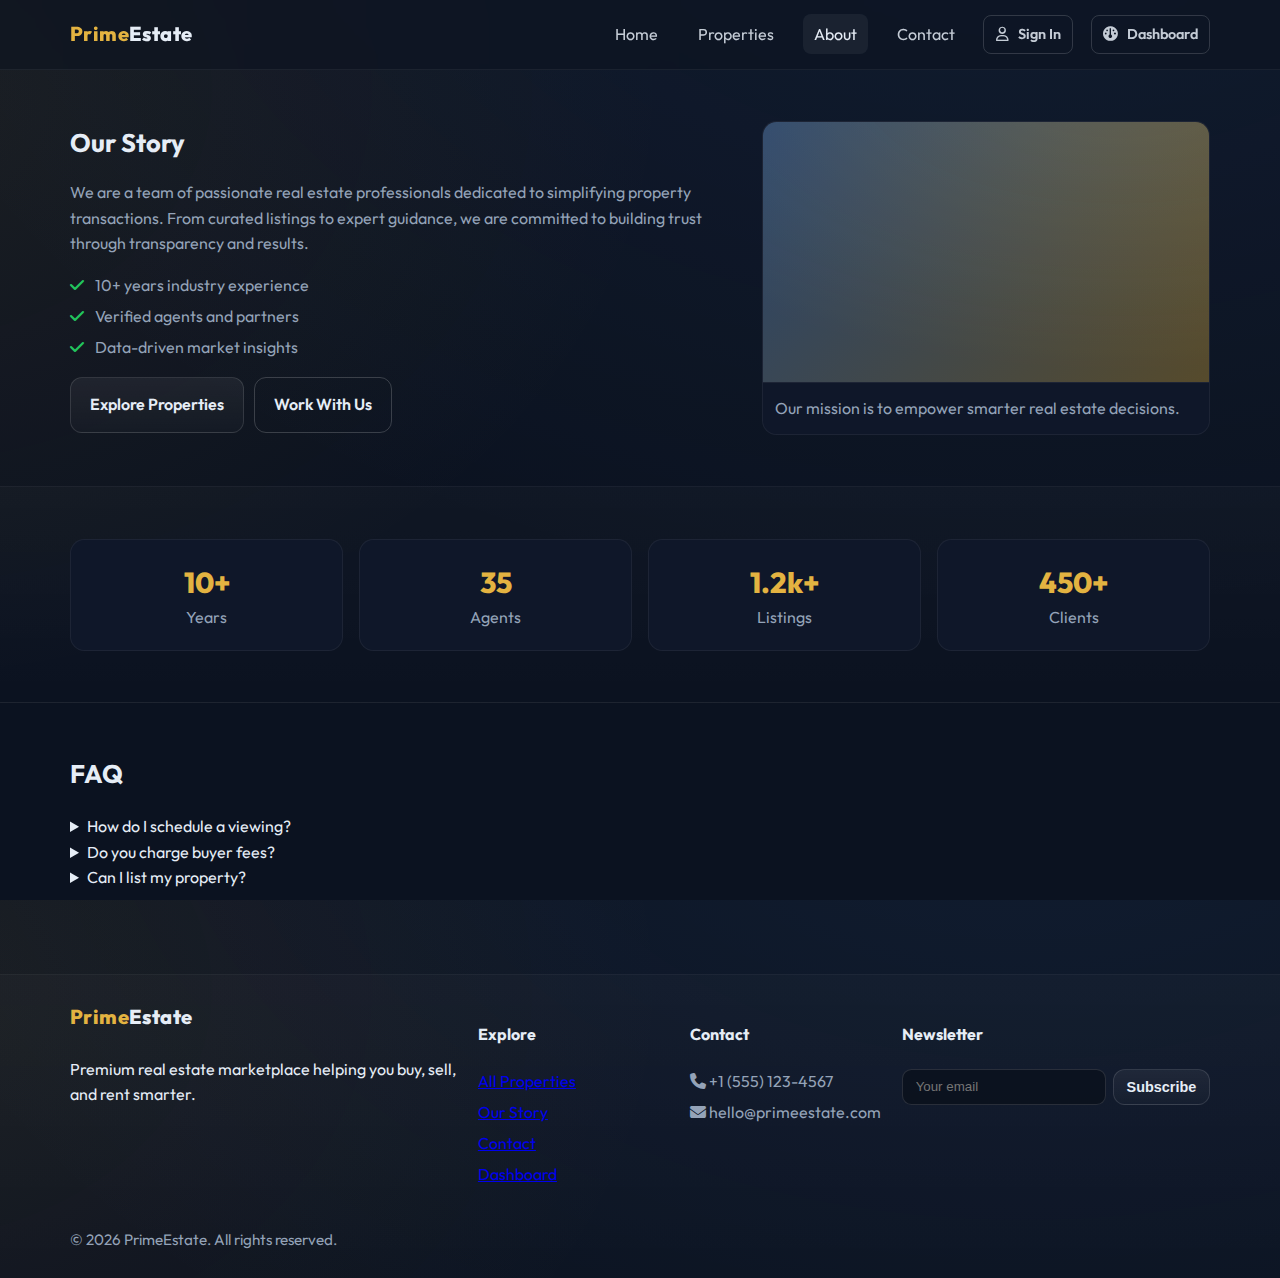
<file: about.html>
<!DOCTYPE html>
<html lang="en">
<head>
  <meta charset="UTF-8">
  <meta name="viewport" content="width=device-width, initial-scale=1.0">
  <title>About | PrimeEstate</title>
  <meta name="description" content="About PrimeEstate: our mission, values, and team.">
  <link rel="icon" href="data:image/svg+xml,%3Csvg xmlns='http://www.w3.org/2000/svg' viewBox='0 0 64 64'%3E%3Cpath fill='%23e3b341' d='M8 30L32 12l24 18v22a2 2 0 0 1-2 2H10a2 2 0 0 1-2-2V30z'/%3E%3Cpath fill='%230b1220' d='M24 52V38h16v14z'/%3E%3C/svg%3E">
  <link rel="preconnect" href="https://fonts.googleapis.com">
  <link rel="preconnect" href="https://fonts.gstatic.com" crossorigin>
  <link href="https://fonts.googleapis.com/css2?family=Outfit:wght@300;400;500;600;700;800&display=swap" rel="stylesheet">
  <link rel="stylesheet" href="styles/styles.css">
  <link rel="stylesheet" href="https://cdnjs.cloudflare.com/ajax/libs/font-awesome/6.5.0/css/all.min.css">
</head>
<body>
  <header class="site-header">
    <div class="container nav">
      <a href="index.html" class="logo"><span>Prime</span>Estate</a>
      <nav class="nav-links" id="navLinks">
        <a href="index.html">Home</a>
        <a href="properties.html">Properties</a>
        <a href="about.html" class="active">About</a>
        <a href="contact.html">Contact</a>
        <span id="authSlot"></span>
        <a href="dashboard.html" class="btn btn-sm btn-ghost"><i class="fa-solid fa-gauge"></i> Dashboard</a>
      </nav>
      <button class="nav-toggle" id="navToggle" aria-label="Toggle navigation"><span></span><span></span><span></span></button>
    </div>
  </header>

  <main>
    <section class="section">
      <div class="container two-col">
        <div class="two-col-text">
          <h2>Our Story</h2>
          <p style="color:var(--muted)">We are a team of passionate real estate professionals dedicated to simplifying property transactions. From curated listings to expert guidance, we are committed to building trust through transparency and results.</p>
          <ul class="checklist">
            <li><i class="fa-solid fa-check"></i> 10+ years industry experience</li>
            <li><i class="fa-solid fa-check"></i> Verified agents and partners</li>
            <li><i class="fa-solid fa-check"></i> Data-driven market insights</li>
          </ul>
          <div class="cta-row">
            <a class="btn" href="properties.html">Explore Properties</a>
            <a class="btn btn-ghost" href="contact.html">Work With Us</a>
          </div>
        </div>
        <div class="two-col-media">
          <div class="media-card">
            <div class="gradient-box"></div>
            <div class="media-caption">Our mission is to empower smarter real estate decisions.</div>
          </div>
        </div>
      </div>
    </section>

    <section class="section section-alt">
      <div class="container metrics">
        <div class="metric"><div class="metric-num">10+</div><div class="metric-label">Years</div></div>
        <div class="metric"><div class="metric-num">35</div><div class="metric-label">Agents</div></div>
        <div class="metric"><div class="metric-num">1.2k+</div><div class="metric-label">Listings</div></div>
        <div class="metric"><div class="metric-num">450+</div><div class="metric-label">Clients</div></div>
      </div>
    </section>
  </main>
  <section class="section">
    <div class="container">
      <div class="section-head"><h2>FAQ</h2></div>
      <div class="faq" id="faq">
        <details class="faq-item"><summary>How do I schedule a viewing?</summary><div class="faq-body">Open a property and click “Schedule a Visit”. Fill the form and we’ll confirm.</div></details>
        <details class="faq-item"><summary>Do you charge buyer fees?</summary><div class="faq-body">No buyer fees. Seller fees vary by package and are disclosed upfront.</div></details>
        <details class="faq-item"><summary>Can I list my property?</summary><div class="faq-body">Yes. Contact us and our agents will help you list within 24 hours.</div></details>
      </div>
    </div>
  </section>

  <footer class="site-footer">
    <div class="container footer-grid">
      <div>
        <a href="index.html" class="logo footer-logo"><span>Prime</span>Estate</a>
        <p>Premium real estate marketplace helping you buy, sell, and rent smarter.</p>
      </div>
      <div>
        <h4>Explore</h4>
        <ul class="footer-links">
          <li><a href="properties.html">All Properties</a></li>
          <li><a href="about.html">Our Story</a></li>
          <li><a href="contact.html">Contact</a></li>
          <li><a href="dashboard.html">Dashboard</a></li>
        </ul>
      </div>
      <div>
        <h4>Contact</h4>
        <ul class="footer-links">
          <li><i class="fa-solid fa-phone"></i> +1 (555) 123-4567</li>
          <li><i class="fa-solid fa-envelope"></i> hello@primeestate.com</li>
        </ul>
      </div>
      <div>
        <h4>Newsletter</h4>
        <form class="newsletter" id="newsletterForm">
          <input type="email" placeholder="Your email" required>
          <button class="btn btn-sm" type="submit">Subscribe</button>
        </form>
      </div>
    </div>
    <div class="container footer-bottom">© <span id="year"></span> PrimeEstate. All rights reserved.</div>
  </footer>

  <div id="toast" class="toast" role="status" aria-live="polite"></div>
  <script src="scripts/app.js"></script>
  <script>
    document.querySelectorAll('.faq-item summary').forEach(s=>s.addEventListener('click',()=>{
      // Close others for accordion behavior
      const d = s.parentElement; document.querySelectorAll('.faq-item').forEach(i=>{ if(i!==d) i.removeAttribute('open'); });
    }));
  </script>
</body>
</html>
</file>
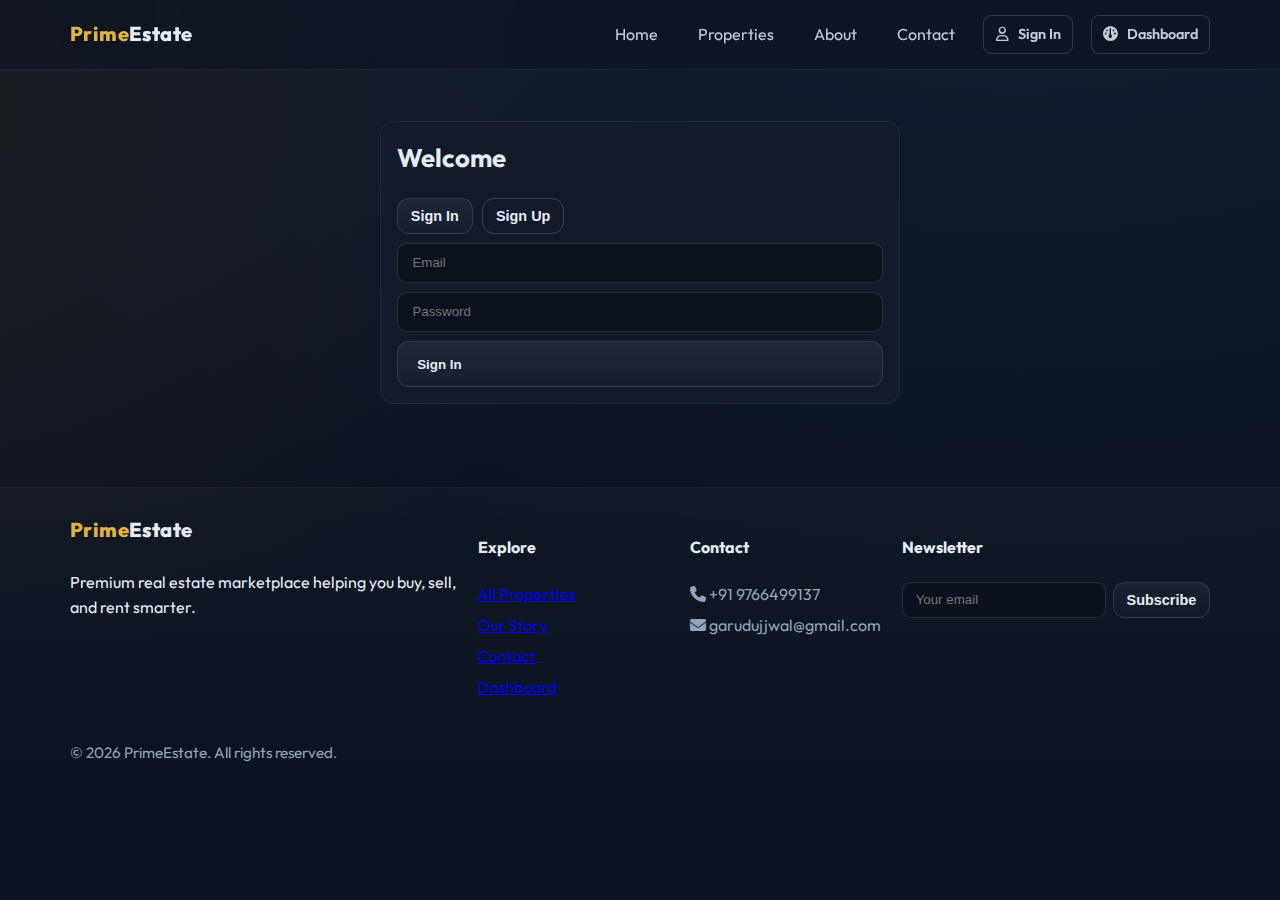
<file: auth.html>
<!DOCTYPE html>
<html lang="en">
<head>
  <meta charset="UTF-8">
  <meta name="viewport" content="width=device-width, initial-scale=1.0">
  <title>Sign In / Sign Up | PrimeEstate</title>
  <link rel="preconnect" href="https://fonts.googleapis.com">
  <link rel="preconnect" href="https://fonts.gstatic.com" crossorigin>
  <link href="https://fonts.googleapis.com/css2?family=Outfit:wght@300;400;500;600;700;800&display=swap" rel="stylesheet">
  <link rel="stylesheet" href="styles/styles.css">
  <link rel="stylesheet" href="https://cdnjs.cloudflare.com/ajax/libs/font-awesome/6.5.0/css/all.min.css">
</head>
<body>
  <header class="site-header">
    <div class="container nav">
      <a href="index.html" class="logo"><span>Prime</span>Estate</a>
      <nav class="nav-links" id="navLinks">
        <a href="index.html">Home</a>
        <a href="properties.html">Properties</a>
        <a href="about.html">About</a>
        <a href="contact.html">Contact</a>
        <span id="authSlot"></span>
        <a href="dashboard.html" class="btn btn-sm btn-ghost"><i class="fa-solid fa-gauge"></i> Dashboard</a>
      </nav>
      <button class="nav-toggle" id="navToggle" aria-label="Toggle navigation"><span></span><span></span><span></span></button>
    </div>
  </header>

  <main class="section">
    <div class="container" style="max-width:520px;">
      <div class="panel" style="background: var(--card); border:1px solid rgba(255,255,255,0.06); border-radius:.9rem; padding:1rem;">
        <div class="section-head"><h2>Welcome</h2></div>
        <div class="tabs" style="display:flex; gap:.6rem; margin-bottom:.6rem;">
          <button class="btn btn-sm" id="tabSignIn">Sign In</button>
          <button class="btn btn-sm btn-ghost" id="tabSignUp">Sign Up</button>
        </div>
        <form id="formSignIn" class="visit-form">
          <input type="email" name="email" placeholder="Email" required>
          <input type="password" name="password" placeholder="Password" required>
          <button class="btn" type="submit">Sign In</button>
        </form>
        <form id="formSignUp" class="visit-form hidden">
          <input type="text" name="name" placeholder="Full Name" required>
          <input type="email" name="email" placeholder="Email" required>
          <input type="password" name="password" placeholder="Password" required>
          <button class="btn" type="submit">Create Account</button>
        </form>
      </div>
    </div>
  </main>

  <footer class="site-footer">
    <div class="container footer-grid">
      <div>
        <a href="index.html" class="logo footer-logo"><span>Prime</span>Estate</a>
        <p>Premium real estate marketplace helping you buy, sell, and rent smarter.</p>
      </div>
      <div>
        <h4>Explore</h4>
        <ul class="footer-links">
          <li><a href="properties.html">All Properties</a></li>
          <li><a href="about.html">Our Story</a></li>
          <li><a href="contact.html">Contact</a></li>
          <li><a href="dashboard.html">Dashboard</a></li>
        </ul>
      </div>
      <div>
        <h4>Contact</h4>
        <ul class="footer-links">
          <li><i class="fa-solid fa-phone"></i> +91 9766499137</li>
          <li><i class="fa-solid fa-envelope"></i> garudujjwal@gmail.com</li>
        </ul>
      </div>
      <div>
        <h4>Newsletter</h4>
        <form class="newsletter" id="newsletterForm">
          <input type="email" placeholder="Your email" required>
          <button class="btn btn-sm" type="submit">Subscribe</button>
        </form>
      </div>
    </div>
    <div class="container footer-bottom">© <span id="year"></span> PrimeEstate. All rights reserved.</div>
  </footer>

  <div id="toast" class="toast" role="status" aria-live="polite"></div>
  <script src="scripts/app.js"></script>
  <script>
    const tabIn = document.getElementById('tabSignIn');
    const tabUp = document.getElementById('tabSignUp');
    const fIn = document.getElementById('formSignIn');
    const fUp = document.getElementById('formSignUp');
    tabIn.addEventListener('click', ()=>{ tabIn.classList.remove('btn-ghost'); tabUp.classList.add('btn-ghost'); fIn.classList.remove('hidden'); fUp.classList.add('hidden'); });
    tabUp.addEventListener('click', ()=>{ tabUp.classList.remove('btn-ghost'); tabIn.classList.add('btn-ghost'); fUp.classList.remove('hidden'); fIn.classList.add('hidden'); });
    fIn.addEventListener('submit', (e)=>{ e.preventDefault(); const d=new FormData(fIn); const email=d.get('email'); const user=JSON.parse(localStorage.getItem('pe_user')||'null'); if(user && user.email===email){ localStorage.setItem('pe_user', JSON.stringify(user)); showToast('Signed in', 'success'); setTimeout(()=> location.href='index.html', 600); } else { showToast('Account not found. Try Sign Up.', 'danger'); } });
    fUp.addEventListener('submit', (e)=>{ e.preventDefault(); const d=new FormData(fUp); const user={ name:d.get('name'), email:d.get('email') }; localStorage.setItem('pe_user', JSON.stringify(user)); showToast('Account created', 'success'); setTimeout(()=> location.href='index.html', 600); });
  </script>
</body>
</html>
</file>
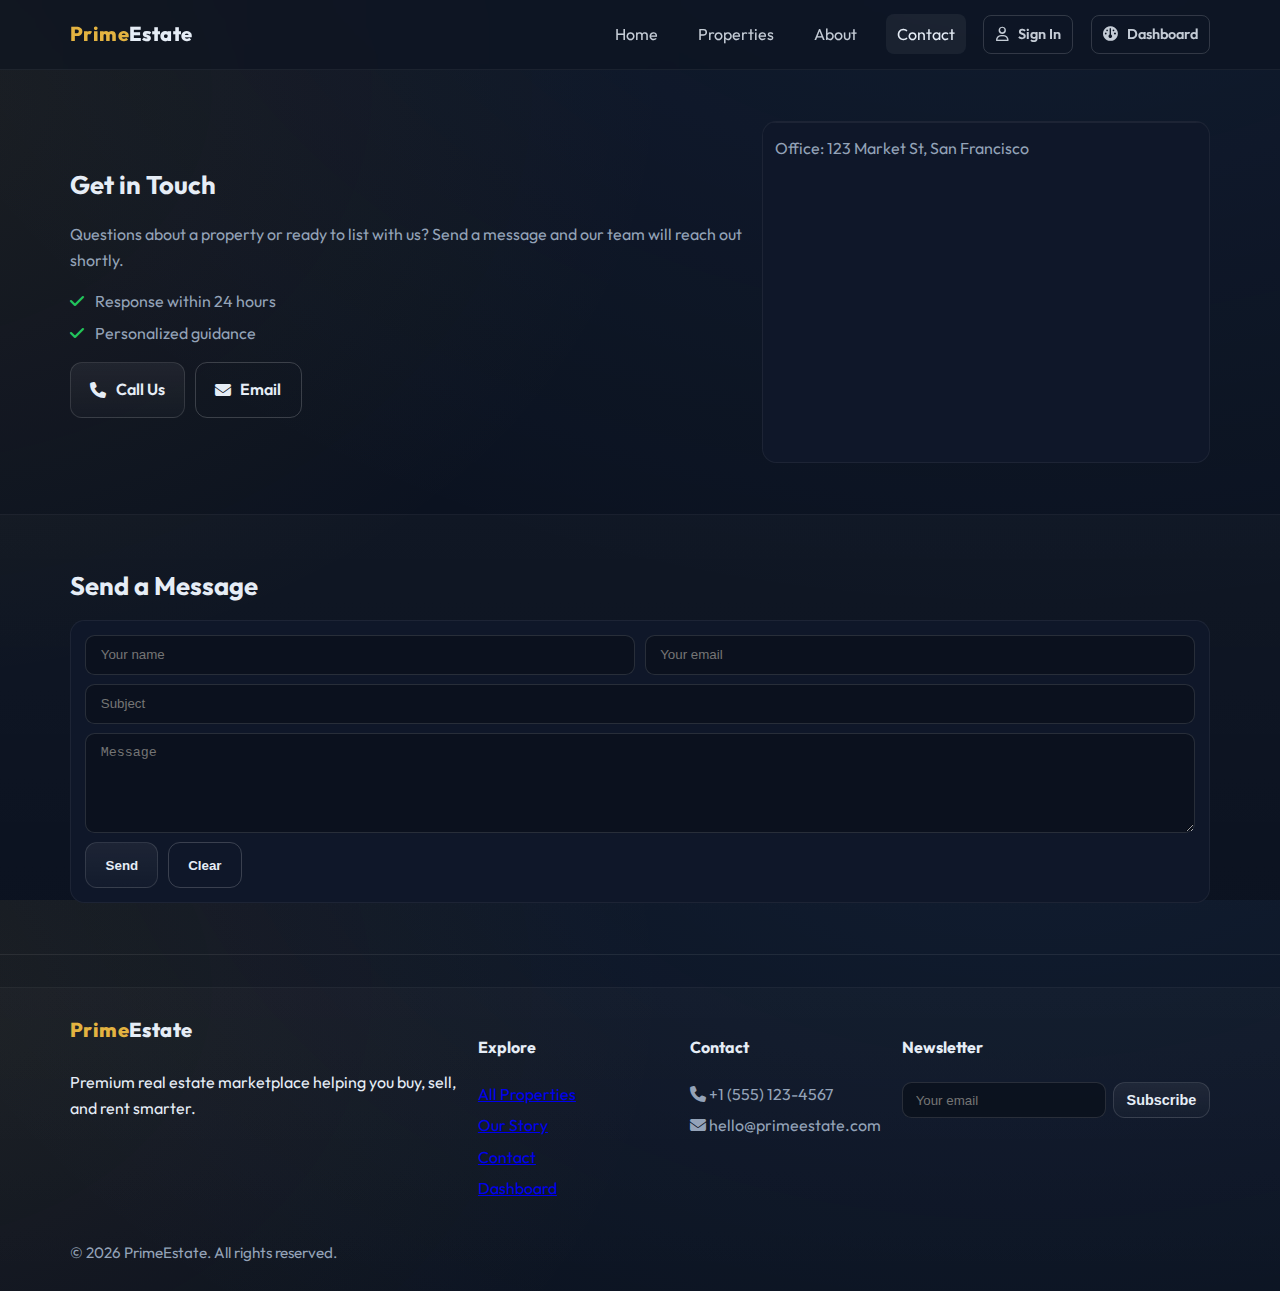
<file: contact.html>
<!DOCTYPE html>
<html lang="en">
<head>
  <meta charset="UTF-8">
  <meta name="viewport" content="width=device-width, initial-scale=1.0">
  <title>Contact | PrimeEstate</title>
  <meta name="description" content="Contact PrimeEstate for property inquiries, listings, and partnerships.">
  <link rel="icon" href="data:image/svg+xml,%3Csvg xmlns='http://www.w3.org/2000/svg' viewBox='0 0 64 64'%3E%3Cpath fill='%23e3b341' d='M8 30L32 12l24 18v22a2 2 0 0 1-2 2H10a2 2 0 0 1-2-2V30z'/%3E%3Cpath fill='%230b1220' d='M24 52V38h16v14z'/%3E%3C/svg%3E'>
  <link rel="preconnect" href="https://fonts.googleapis.com">
  <link rel="preconnect" href="https://fonts.gstatic.com" crossorigin>
  <link href="https://fonts.googleapis.com/css2?family=Outfit:wght@300;400;500;600;700;800&display=swap" rel="stylesheet">
  <link rel="stylesheet" href="styles/styles.css">
  <link rel="stylesheet" href="https://cdnjs.cloudflare.com/ajax/libs/font-awesome/6.5.0/css/all.min.css">
</head>
<body>
  <header class="site-header">
    <div class="container nav">
      <a href="index.html" class="logo"><span>Prime</span>Estate</a>
      <nav class="nav-links" id="navLinks">
        <a href="index.html">Home</a>
        <a href="properties.html">Properties</a>
        <a href="about.html">About</a>
        <a href="contact.html" class="active">Contact</a>
        <span id="authSlot"></span>
        <a href="dashboard.html" class="btn btn-sm btn-ghost"><i class="fa-solid fa-gauge"></i> Dashboard</a>
      </nav>
      <button class="nav-toggle" id="navToggle" aria-label="Toggle navigation"><span></span><span></span><span></span></button>
    </div>
  </header>

  <main>
    <section class="section">
      <div class="container two-col">
        <div class="two-col-text">
          <h2>Get in Touch</h2>
          <p style="color:var(--muted)">Questions about a property or ready to list with us? Send a message and our team will reach out shortly.</p>
          <ul class="checklist">
            <li><i class="fa-solid fa-check"></i> Response within 24 hours</li>
            <li><i class="fa-solid fa-check"></i> Personalized guidance</li>
          </ul>
          <div class="cta-row">
            <a class="btn" href="tel:+15551234567"><i class="fa-solid fa-phone"></i> Call Us</a>
            <a class="btn btn-ghost" href="mailto:hello@primeestate.com"><i class="fa-solid fa-envelope"></i> Email</a>
          </div>
        </div>
        <div class="two-col-media">
          <div class="media-card">
            <div class="media-caption">Office: 123 Market St, San Francisco</div>
            <iframe title="Map placeholder" style="width:100%; height:280px; border:0; filter: grayscale(1) contrast(1.05) opacity(.9);" src="https://maps.google.com/maps?q=San%20Francisco&t=&z=13&ie=UTF8&iwloc=&output=embed"></iframe>
          </div>
        </div>
      </div>
    </section>

    <section class="section section-alt">
      <div class="container">
        <h2 style="margin-bottom:.8rem;">Send a Message</h2>
        <form class="visit-form" id="contactForm" style="display:grid; grid-template-columns: 1fr 1fr; gap:.6rem; background: var(--elev); padding: .9rem; border-radius:.9rem; border:1px solid rgba(255,255,255,0.06);">
          <input type="text" name="name" placeholder="Your name" required>
          <input type="email" name="email" placeholder="Your email" required>
          <input type="text" name="subject" placeholder="Subject" style="grid-column: 1 / -1;" required>
          <textarea name="message" placeholder="Message" rows="5" style="grid-column: 1 / -1; padding:.7rem .9rem; border-radius:.6rem; border:1px solid rgba(255,255,255,0.12); background: rgba(10,16,28,0.8); color: var(--text);"></textarea>
          <div class="cta-row" style="grid-column: 1 / -1;">
            <button class="btn" type="submit">Send</button>
            <button class="btn btn-ghost" type="reset">Clear</button>
          </div>
        </form>
      </div>
    </section>
  </main>

  <footer class="site-footer">
    <div class="container footer-grid">
      <div>
        <a href="index.html" class="logo footer-logo"><span>Prime</span>Estate</a>
        <p>Premium real estate marketplace helping you buy, sell, and rent smarter.</p>
      </div>
      <div>
        <h4>Explore</h4>
        <ul class="footer-links">
          <li><a href="properties.html">All Properties</a></li>
          <li><a href="about.html">Our Story</a></li>
          <li><a href="contact.html">Contact</a></li>
          <li><a href="dashboard.html">Dashboard</a></li>
        </ul>
      </div>
      <div>
        <h4>Contact</h4>
        <ul class="footer-links">
          <li><i class="fa-solid fa-phone"></i> +1 (555) 123-4567</li>
          <li><i class="fa-solid fa-envelope"></i> hello@primeestate.com</li>
        </ul>
      </div>
      <div>
        <h4>Newsletter</h4>
        <form class="newsletter" id="newsletterForm">
          <input type="email" placeholder="Your email" required>
          <button class="btn btn-sm" type="submit">Subscribe</button>
        </form>
      </div>
    </div>
    <div class="container footer-bottom">© <span id="year"></span> PrimeEstate. All rights reserved.</div>
  </footer>

  <div id="toast" class="toast" role="status" aria-live="polite"></div>
  <script>
    document.getElementById('contactForm').addEventListener('submit', function(e){ e.preventDefault(); window.showToast && window.showToast('Message sent!', 'success'); this.reset(); });
  </script>
  <script src="scripts/app.js"></script>
</body>
</html>
</file>
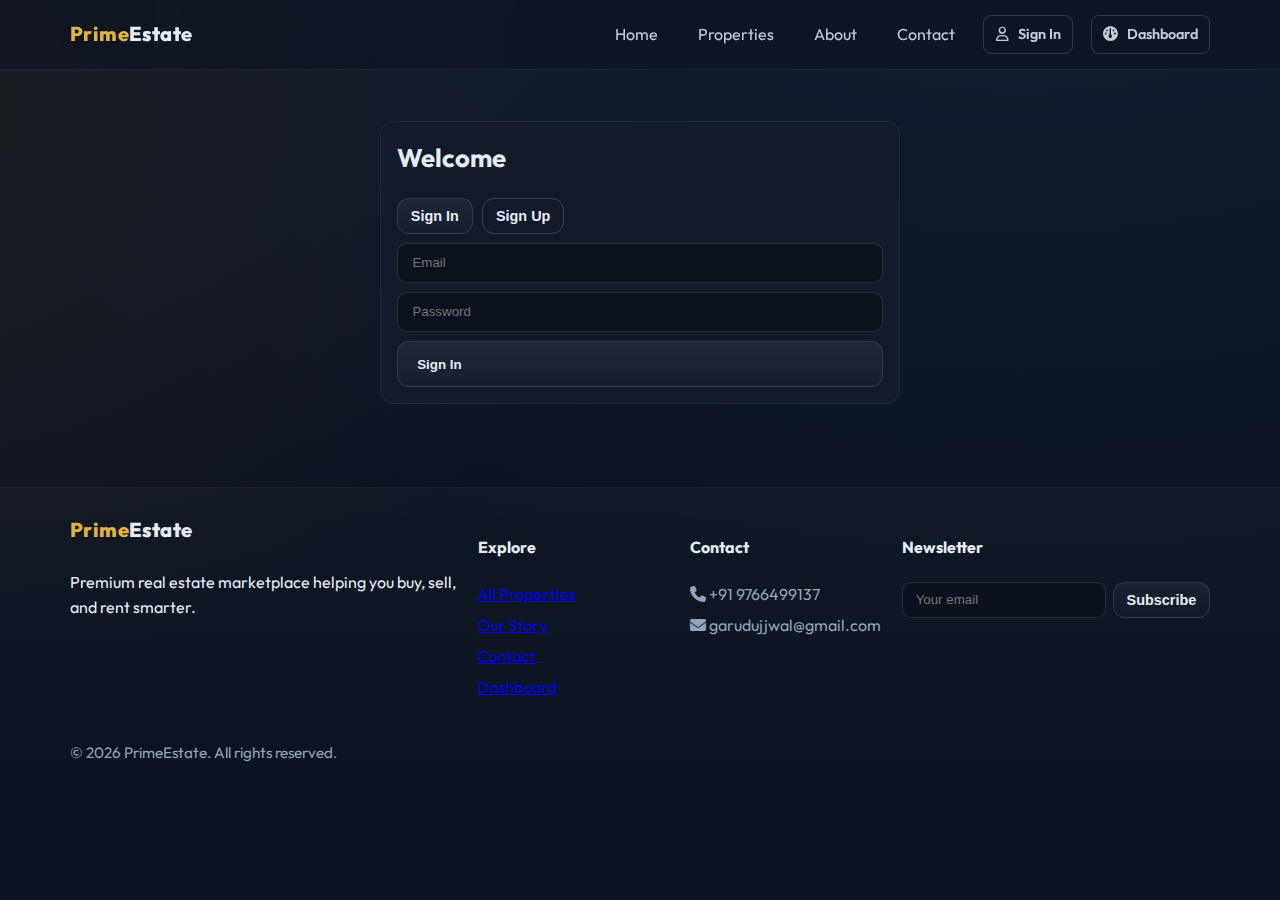
<file: dashboard.html>
<!DOCTYPE html>
<html lang="en">
<head>
  <meta charset="UTF-8">
  <meta name="viewport" content="width=device-width, initial-scale=1.0">
  <title>Dashboard | PrimeEstate</title>
  <meta name="description" content="PrimeEstate dashboard mock with listings and inquiries.">
  <link rel="icon" href="data:image/svg+xml,%3Csvg xmlns='http://www.w3.org/2000/svg' viewBox='0 0 64 64'%3E%3Cpath fill='%23e3b341' d='M8 30L32 12l24 18v22a2 2 0 0 1-2 2H10a2 2 0 0 1-2-2V30z'/%3E%3Cpath fill='%230b1220' d='M24 52V38h16v14z'/%3E%3C/svg%3E'>
  <link rel="preconnect" href="https://fonts.googleapis.com">
  <link rel="preconnect" href="https://fonts.gstatic.com" crossorigin>
  <link href="https://fonts.googleapis.com/css2?family=Outfit:wght@300;400;500;600;700;800&display=swap" rel="stylesheet">
  <link rel="stylesheet" href="styles/styles.css">
  <link rel="stylesheet" href="https://cdnjs.cloudflare.com/ajax/libs/font-awesome/6.5.0/css/all.min.css">
  <style>
    .dash { display:grid; grid-template-columns: 220px 1fr; gap:1rem; }
    .dash-aside { background: var(--elev); border:1px solid rgba(255,255,255,0.06); border-radius:.9rem; padding:.8rem; height: fit-content; position: sticky; top: 78px; }
    .dash-aside a { display:flex; align-items:center; gap:.6rem; padding:.55rem .7rem; text-decoration:none; color:var(--text); border-radius:.6rem; opacity:.9; }
    .dash-aside a:hover { background: rgba(255,255,255,0.06); opacity:1; }
    .dash-main { display:grid; gap:1rem; }
    .panel { background: var(--card); border:1px solid rgba(255,255,255,0.06); border-radius:.9rem; padding:.9rem; }
    table { width:100%; border-collapse: collapse; }
    th, td { text-align:left; padding:.6rem .5rem; border-bottom:1px solid rgba(255,255,255,0.06); }
    th { color:var(--muted); font-weight:600; }
    .status { display:inline-block; padding:.2rem .5rem; border-radius:.5rem; font-size:.85rem; border:1px solid rgba(255,255,255,0.12); }
    .status.active { background: rgba(34,197,94,0.1); border-color: rgba(34,197,94,0.35); color:#86efac; }
    .status.draft { background: rgba(234,179,8,0.08); border-color: rgba(234,179,8,0.35); color:#fde68a; }
  </style>
</head>
<body>
  <header class="site-header">
    <div class="container nav">
      <a href="index.html" class="logo"><span>Prime</span>Estate</a>
      <nav class="nav-links" id="navLinks">
        <a href="index.html">Home</a>
        <a href="properties.html">Properties</a>
        <a href="about.html">About</a>
        <a href="contact.html">Contact</a>
        <span id="authSlot"></span>
        <a href="dashboard.html" class="btn btn-sm btn-ghost active"><i class="fa-solid fa-gauge"></i> Dashboard</a>
      </nav>
      <button class="nav-toggle" id="navToggle" aria-label="Toggle navigation"><span></span><span></span><span></span></button>
    </div>
  </header>

  <main class="section">
    <div class="container dash">
      <aside class="dash-aside">
        <a href="#"><i class="fa-solid fa-house"></i> Overview</a>
        <a href="#"><i class="fa-solid fa-list"></i> Listings</a>
        <a href="#"><i class="fa-solid fa-envelope"></i> Inquiries</a>
        <a href="#"><i class="fa-solid fa-gear"></i> Settings</a>
      </aside>
      <div class="dash-main">
        <div class="panel">
          <div class="section-head"><h2>Listings</h2><button class="btn btn-sm"><i class="fa-solid fa-plus"></i> New</button></div>
          <div style="overflow:auto;">
            <table id="dashboardTable">
              <thead>
                <tr><th>Title</th><th>City</th><th>Price</th><th>Status</th><th>Actions</th></tr>
              </thead>
              <tbody>
                <tr><td>Modern Family House</td><td>San Francisco</td><td>₹12,50,000</td><td><span class="status active">Active</span></td><td><button class="btn btn-sm" data-edit>Edit</button> <button class="btn btn-sm btn-ghost" data-del>Archive</button></td></tr>
                <tr><td>Luxury Downtown Condo</td><td>New York</td><td>₹9,80,000</td><td><span class="status active">Active</span></td><td><button class="btn btn-sm" data-edit>Edit</button> <button class="btn btn-sm btn-ghost" data-del>Archive</button></td></tr>
                <tr><td>Beachfront Villa</td><td>Miami</td><td>₹24,50,000</td><td><span class="status draft">Draft</span></td><td><button class="btn btn-sm" data-edit>Edit</button> <button class="btn btn-sm btn-ghost" data-del>Archive</button></td></tr>
              </tbody>
            </table>
          </div>
        </div>
        <div class="panel">
          <div class="section-head"><h2>Recent Inquiries</h2><a class="btn btn-sm btn-ghost" href="properties.html">View Properties</a></div>
          <ul class="footer-links" style="display:grid; gap:.6rem;">
            <li><i class="fa-regular fa-user"></i> Alice • Condo in NY • 2h ago</li>
            <li><i class="fa-regular fa-user"></i> Mark • House in SF • 1d ago</li>
            <li><i class="fa-regular fa-user"></i> Sara • Villa in Miami • 3d ago</li>
          </ul>
        </div>
      </div>
    </div>
  </main>

  <footer class="site-footer">
    <div class="container footer-grid">
      <div>
        <a href="index.html" class="logo footer-logo"><span>Prime</span>Estate</a>
        <p>Premium real estate marketplace helping you buy, sell, and rent smarter.</p>
      </div>
      <div>
        <h4>Explore</h4>
        <ul class="footer-links">
          <li><a href="properties.html">All Properties</a></li>
          <li><a href="about.html">Our Story</a></li>
          <li><a href="contact.html">Contact</a></li>
          <li><a href="dashboard.html">Dashboard</a></li>
        </ul>
      </div>
      <div>
        <h4>Contact</h4>
        <ul class="footer-links">
          <li><i class="fa-solid fa-phone"></i> +1 (555) 123-4567</li>
          <li><i class="fa-solid fa-envelope"></i> hello@primeestate.com</li>
        </ul>
      </div>
      <div>
        <h4>Newsletter</h4>
        <form class="newsletter" id="newsletterForm">
          <input type="email" placeholder="Your email" required>
          <button class="btn btn-sm" type="submit">Subscribe</button>
        </form>
      </div>
    </div>
    <div class="container footer-bottom">© <span id="year"></span> PrimeEstate. All rights reserved.</div>
  </footer>

  <div id="toast" class="toast" role="status" aria-live="polite"></div>
  <script src="scripts/app.js"></script>
</body>
</html>
</file>
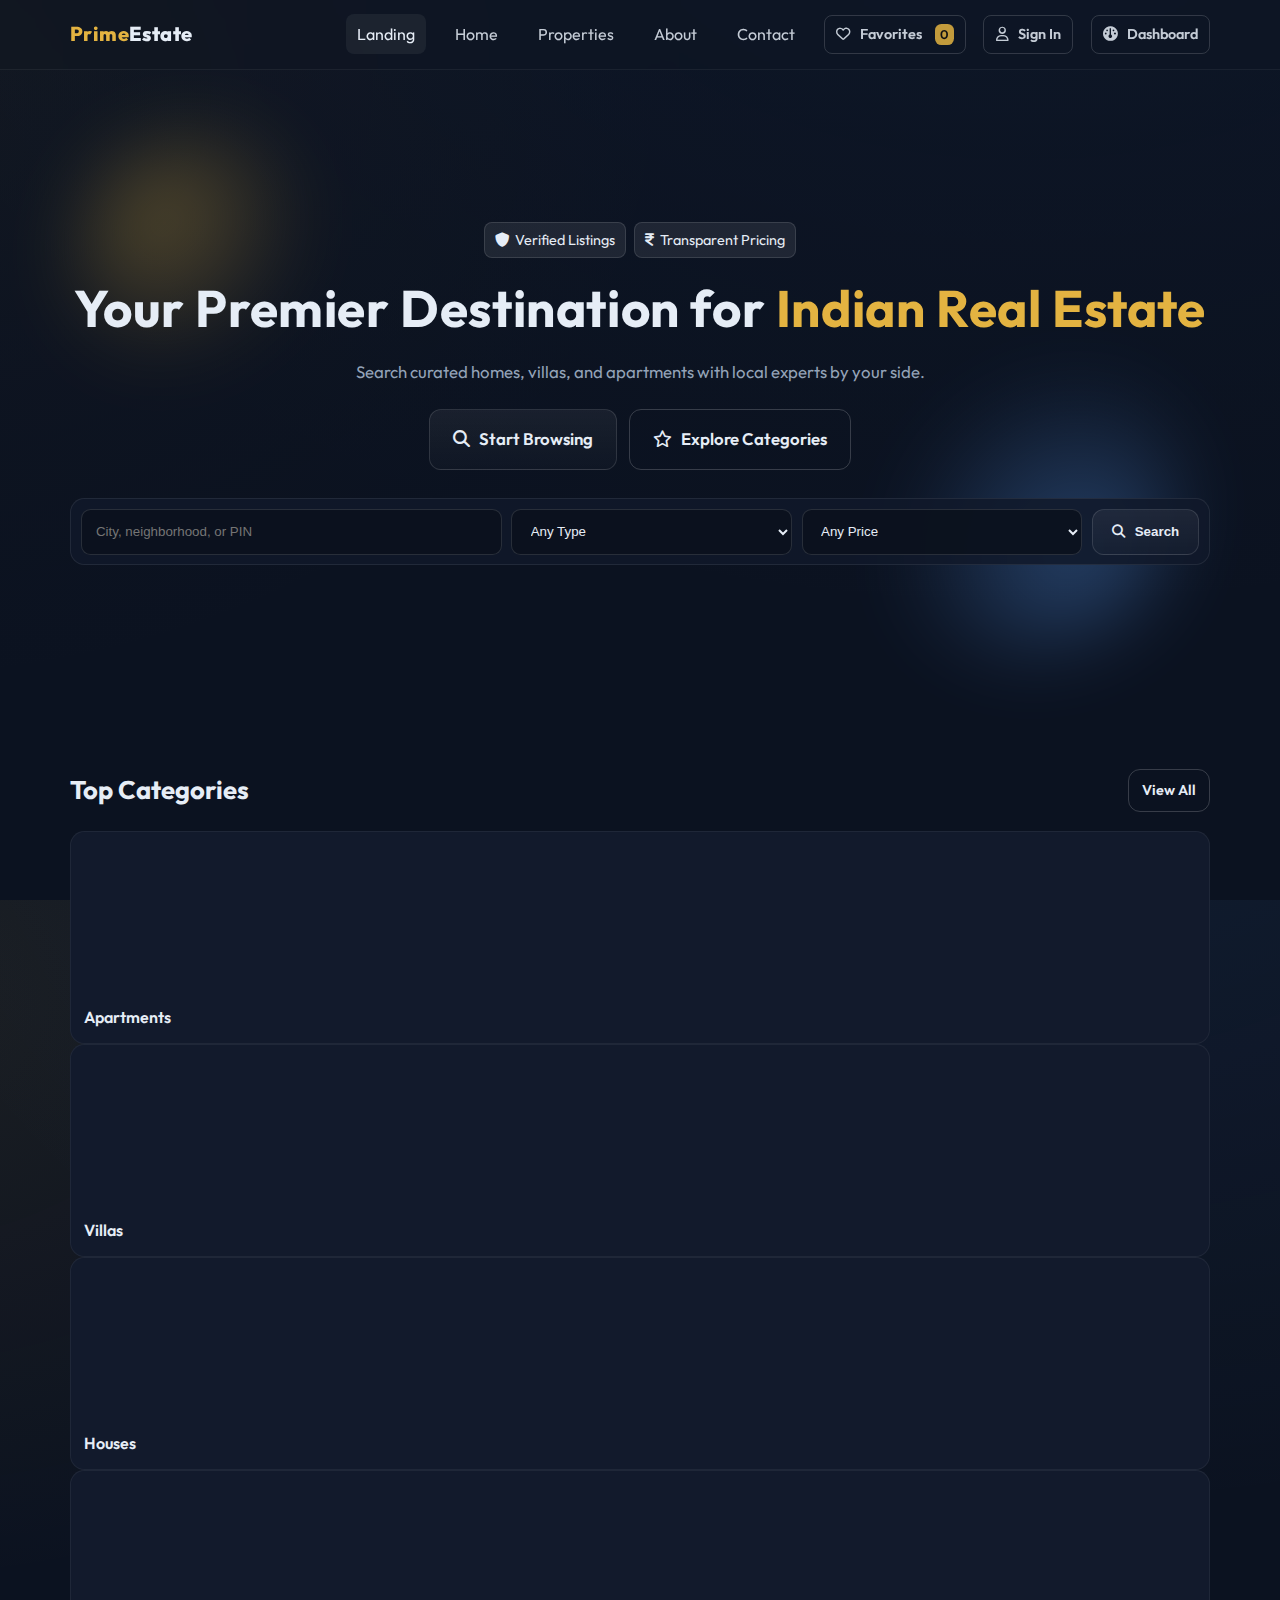
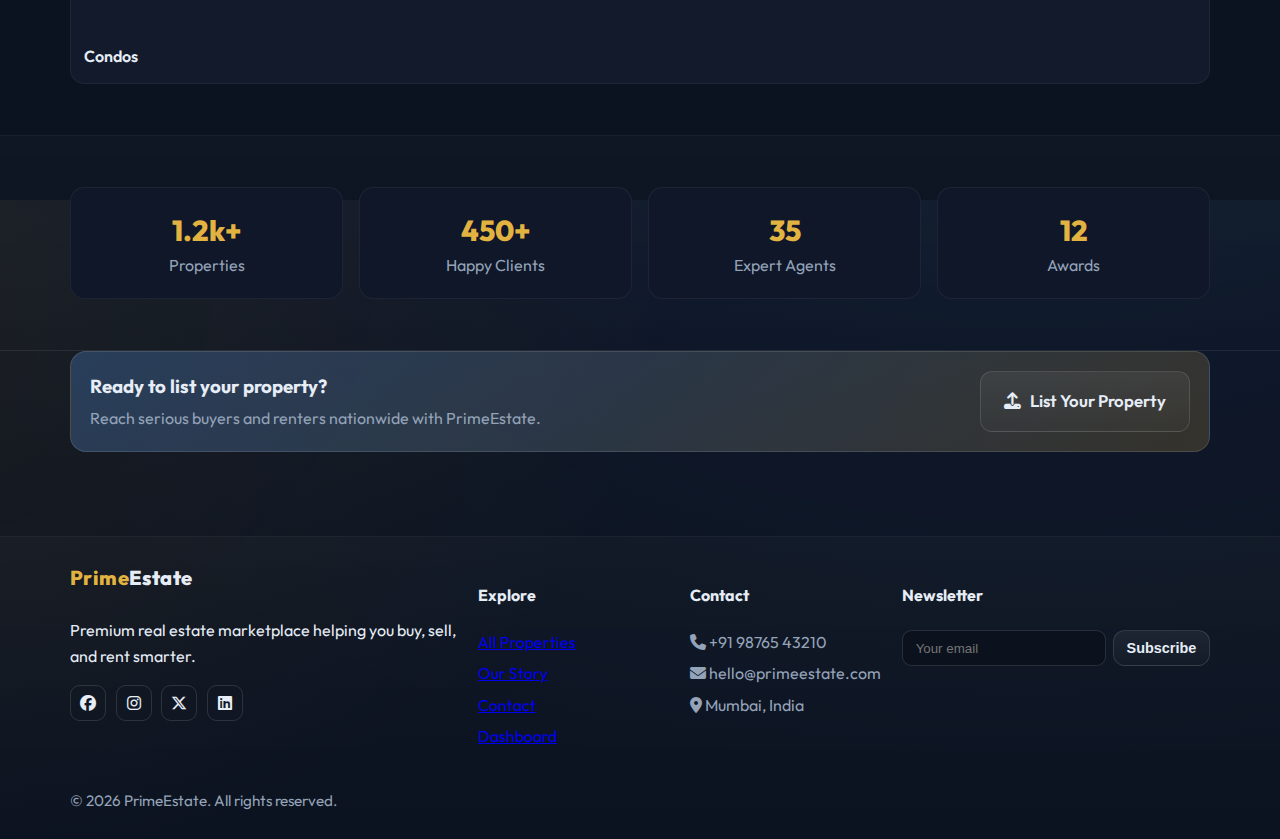
<file: landing.html>
<!DOCTYPE html>
<html lang="en">
<head>
  <meta charset="UTF-8">
  <meta name="viewport" content="width=device-width, initial-scale=1.0">
  <title>PrimeEstate | Find Premium Homes in India</title>
  <meta name="description" content="Explore premium real estate across India. Verified listings, transparent pricing, and trusted agents.">
  <link rel="preconnect" href="https://fonts.googleapis.com">
  <link rel="preconnect" href="https://fonts.gstatic.com" crossorigin>
  <link href="https://fonts.googleapis.com/css2?family=Outfit:wght@300;400;500;600;700;800&display=swap" rel="stylesheet">
  <link rel="stylesheet" href="styles/styles.css">
  <link rel="stylesheet" href="https://cdnjs.cloudflare.com/ajax/libs/font-awesome/6.5.0/css/all.min.css">
  <link rel="icon" href="data:image/svg+xml,%3Csvg xmlns='http://www.w3.org/2000/svg' viewBox='0 0 64 64'%3E%3Cpath fill='%23e3b341' d='M8 30L32 12l24 18v22a2 2 0 0 1-2 2H10a2 2 0 0 1-2-2V30z'/%3E%3Cpath fill='%230b1220' d='M24 52V38h16v14z'/%3E%3C/svg%3E">
</head>
<body>
  <header class="site-header">
    <div class="container nav">
      <a href="landing.html" class="logo"><span>Prime</span>Estate</a>
      <nav class="nav-links" id="navLinks">
        <a href="landing.html" class="active">Landing</a>
        <a href="index.html">Home</a>
        <a href="properties.html">Properties</a>
        <a href="about.html">About</a>
        <a href="contact.html">Contact</a>
        <a href="#" class="btn btn-sm btn-ghost" id="btnFavorites"><i class="fa-regular fa-heart"></i> Favorites <span class="fav-badge" id="favCount">0</span></a>
        <span id="authSlot"></span>
        <a href="dashboard.html" class="btn btn-sm btn-ghost"><i class="fa-solid fa-gauge"></i> Dashboard</a>
      </nav>
      <button class="nav-toggle" id="navToggle" aria-label="Toggle navigation"><span></span><span></span><span></span></button>
    </div>
  </header>

  <main>
    <section class="hero" style="background-image:url('https://images.unsplash.com/photo-1505693314120-0d443867891c?q=80&w=2070&auto=format&fit=crop');">
      <div class="hero-overlay"></div>
      <div class="hero-blob b1"></div>
      <div class="hero-blob b2"></div>
      <div class="container hero-content">
        <div class="badge-row">
          <span class="badge"><i class="fa-solid fa-shield"></i> Verified Listings</span>
          <span class="badge"><i class="fa-solid fa-indian-rupee-sign"></i> Transparent Pricing</span>
        </div>
        <h1>Your Premier Destination for <span class="accent">Indian Real Estate</span></h1>
        <p>Search curated homes, villas, and apartments with local experts by your side.</p>
        <div class="hero-actions">
          <a href="properties.html" class="btn btn-lg"><i class="fa-solid fa-magnifying-glass"></i> Start Browsing</a>
          <a href="#categories" class="btn btn-lg btn-ghost"><i class="fa-regular fa-star"></i> Explore Categories</a>
        </div>
        <form class="quick-search" onsubmit="event.preventDefault(); location.href='properties.html?q=' + encodeURIComponent(this.q.value);">
          <input type="text" placeholder="City, neighborhood, or PIN" name="q">
          <select name="type">
            <option value="any">Any Type</option>
            <option>House</option>
            <option>Apartment</option>
            <option>Villa</option>
            <option>Condo</option>
          </select>
          <select name="price">
            <option value="any">Any Price</option>
            <option value="0-200000">Under ₹20L</option>
            <option value="200000-500000">₹20L - ₹50L</option>
            <option value="500000-1000000">₹50L - ₹1Cr</option>
            <option value="1000000+">₹1Cr+</option>
          </select>
          <button class="btn" type="submit"><i class="fa-solid fa-search"></i> Search</button>
        </form>
      </div>
    </section>

    <section class="section" id="categories">
      <div class="container">
        <div class="section-head"><h2>Top Categories</h2><a class="btn btn-sm btn-ghost" href="properties.html">View All</a></div>
        <div class="grid categories">
          <a class="cat-card" href="properties.html?type=Apartment"><div class="cat-media" style="background-image:url('https://images.unsplash.com/photo-1501183638710-841dd1904471?q=80&w=1200&auto=format&fit=crop');"></div><div class="cat-title">Apartments</div></a>
          <a class="cat-card" href="properties.html?type=Villa"><div class="cat-media" style="background-image:url('https://images.unsplash.com/photo-1502005229762-cf1b2da7c52f?q=80&w=1200&auto=format&fit=crop');"></div><div class="cat-title">Villas</div></a>
          <a class="cat-card" href="properties.html?type=House"><div class="cat-media" style="background-image:url('https://images.unsplash.com/photo-1600585154526-990dced4db0d?q=80&w=1200&auto=format&fit=crop');"></div><div class="cat-title">Houses</div></a>
          <a class="cat-card" href="properties.html?type=Condo"><div class="cat-media" style="background-image:url('https://images.unsplash.com/photo-1523217582562-09d0def993a6?q=80&w=1200&auto=format&fit=crop');"></div><div class="cat-title">Condos</div></a>
        </div>
      </div>
    </section>

    <section class="section section-alt">
      <div class="container metrics">
        <div class="metric"><div class="metric-num">1.2k+</div><div class="metric-label">Properties</div></div>
        <div class="metric"><div class="metric-num">450+</div><div class="metric-label">Happy Clients</div></div>
        <div class="metric"><div class="metric-num">35</div><div class="metric-label">Expert Agents</div></div>
        <div class="metric"><div class="metric-num">12</div><div class="metric-label">Awards</div></div>
      </div>
    </section>

    <section class="section cta-banner">
      <div class="container banner">
        <div class="banner-text">
          <h3>Ready to list your property?</h3>
          <p>Reach serious buyers and renters nationwide with PrimeEstate.</p>
        </div>
        <a class="btn btn-lg" href="contact.html"><i class="fa-solid fa-upload"></i> List Your Property</a>
      </div>
    </section>
  </main>

  <footer class="site-footer">
    <div class="container footer-grid">
      <div>
        <a href="landing.html" class="logo footer-logo"><span>Prime</span>Estate</a>
        <p>Premium real estate marketplace helping you buy, sell, and rent smarter.</p>
        <div class="socials">
          <a href="#" aria-label="Facebook"><i class="fa-brands fa-facebook"></i></a>
          <a href="#" aria-label="Instagram"><i class="fa-brands fa-instagram"></i></a>
          <a href="#" aria-label="Twitter"><i class="fa-brands fa-x-twitter"></i></a>
          <a href="#" aria-label="LinkedIn"><i class="fa-brands fa-linkedin"></i></a>
        </div>
      </div>
      <div>
        <h4>Explore</h4>
        <ul class="footer-links">
          <li><a href="properties.html">All Properties</a></li>
          <li><a href="about.html">Our Story</a></li>
          <li><a href="contact.html">Contact</a></li>
          <li><a href="dashboard.html">Dashboard</a></li>
        </ul>
      </div>
      <div>
        <h4>Contact</h4>
        <ul class="footer-links">
          <li><i class="fa-solid fa-phone"></i> +91 98765 43210</li>
          <li><i class="fa-solid fa-envelope"></i> hello@primeestate.com</li>
          <li><i class="fa-solid fa-location-dot"></i> Mumbai, India</li>
        </ul>
      </div>
      <div>
        <h4>Newsletter</h4>
        <form class="newsletter" id="newsletterForm">
          <input type="email" placeholder="Your email" required>
          <button class="btn btn-sm" type="submit">Subscribe</button>
        </form>
      </div>
    </div>
    <div class="container footer-bottom">© <span id="year"></span> PrimeEstate. All rights reserved.</div>
  </footer>

  <div id="toast" class="toast" role="status" aria-live="polite"></div>
  <script src="scripts/app.js"></script>
</body>
</html>
</file>
<file: styles/styles.css>
/* Global Theme */
:root {
  --bg: #0b1220;
  --card: #121a2c;
  --elev: #0f1729;
  --text: #e6edf6;
  --muted: #94a3b8;
  --accent: #e3b341; /* gold */
  --accent-2: #5ea3ff; /* blue accent */
  --ring: rgba(227, 179, 65, 0.35);
  --success: #22c55e;
  --danger: #ef4444;
}

* { box-sizing: border-box; }
html, body { height: 100%; }
body {
  margin: 0;
  font-family: 'Outfit', system-ui, -apple-system, Segoe UI, Roboto, Arial, sans-serif;
  color: var(--text);
  background: radial-gradient(1200px 800px at 80% -20%, rgba(94,163,255,0.08), transparent),
              radial-gradient(800px 600px at -10% 10%, rgba(227,179,65,0.08), transparent),
              var(--bg);
  line-height: 1.6;
}
/* Accessibility: focus styles */
:focus-visible { outline: none; box-shadow: 0 0 0 3px var(--ring), 0 0 0 1px var(--accent) inset; }

/* Reduced motion */
@media (prefers-reduced-motion: reduce) {
  * { animation: none !important; transition: none !important; }
}

.container { width: min(1140px, 92%); margin: 0 auto; }

/* Buttons */
.btn { 
  display: inline-flex; align-items: center; gap: .6rem; 
  border: 1px solid rgba(255,255,255,0.12); 
  padding: .9rem 1.2rem; border-radius: .75rem; 
  color: var(--text); text-decoration: none; font-weight: 600; 
  background: linear-gradient(180deg, rgba(255,255,255,0.06), rgba(255,255,255,0.02));
  transition: transform .15s ease, background .2s ease, border-color .2s ease, box-shadow .2s ease;
}
.btn:hover { transform: translateY(-2px); border-color: var(--accent); box-shadow: 0 10px 30px rgba(227,179,65,0.12); }
.btn:active { transform: translateY(0); }
.btn-lg { padding: 1rem 1.4rem; font-size: 1.05rem; }
.btn-sm { padding: .55rem .8rem; font-size: .9rem; }
.btn-ghost { background: transparent; border-color: rgba(255,255,255,0.18); }

/* Header */
.site-header { position: sticky; top: 0; z-index: 100; backdrop-filter: blur(10px); background: rgba(11,18,32,0.6); border-bottom: 1px solid rgba(255,255,255,0.06); }
.nav { display: flex; align-items: center; justify-content: space-between; padding: .9rem 0; }
.logo { font-weight: 800; text-decoration: none; color: var(--text); font-size: 1.25rem; letter-spacing: .4px; }
.logo span { color: var(--accent); }
.nav-links { display: flex; align-items: center; gap: 1.1rem; }
.nav-links a { color: var(--text); text-decoration: none; opacity: .85; padding: .45rem .7rem; border-radius: .5rem; }
.nav-links a:hover, .nav-links a.active { background: rgba(255,255,255,0.06); opacity: 1; }
.nav-toggle { display:none; width:42px; height:42px; border-radius:.6rem; border:1px solid rgba(255,255,255,0.12); background:transparent; align-items:center; justify-content:center; flex-direction:column; gap:6px; }
.nav-toggle span { display:block; width:22px; height:2px; background:var(--text); }
.fav-badge { background: var(--accent); color: #111; padding: 0 .35rem; border-radius:.4rem; font-size:.8rem; margin-left:.2rem; }

/* Hero */
.hero { position: relative; min-height: 72vh; display: grid; align-items: center; background: url('https://images.unsplash.com/photo-1505693314120-0d443867891c?q=80&w=2070&auto=format&fit=crop') center/cover no-repeat; }
.hero-overlay { position:absolute; inset:0; background:linear-gradient(180deg, rgba(11,18,32,0.55), rgba(11,18,32,0.86)); }
.hero-blob { position:absolute; filter: blur(40px); opacity:.35; pointer-events:none; }
.hero-blob.b1 { width:260px; height:260px; border-radius:50%; background: radial-gradient(circle at 30% 30%, var(--accent), transparent 60%); top:10%; left:6%; animation: float 8s ease-in-out infinite; }
.hero-blob.b2 { width:320px; height:320px; border-radius:50%; background: radial-gradient(circle at 70% 70%, var(--accent-2), transparent 60%); bottom:10%; right:8%; animation: float 9s ease-in-out infinite reverse; }
@keyframes float { 0%,100% { transform: translateY(0) } 50% { transform: translateY(12px) } }
.hero-content { position: relative; text-align: center; padding: 4rem 0; }
.badge-row { display:flex; gap:.5rem; justify-content:center; margin-bottom:.6rem; flex-wrap:wrap; }
.badge { display:inline-flex; gap:.4rem; align-items:center; padding:.35rem .6rem; border-radius:.5rem; background: rgba(255,255,255,0.08); border:1px solid rgba(255,255,255,0.12); font-size:.9rem; }
.rating { display:flex; gap:.5rem; justify-content:center; align-items:center; color: var(--muted); margin:.4rem 0 .6rem; }
.stars { letter-spacing: .1rem; color: var(--accent); }
.hero h1 { font-size: clamp(2rem, 6vw, 3.2rem); margin: 0 0 .6rem; letter-spacing: .6px; }
.hero p { margin: 0 0 1.4rem; color: var(--muted); font-size: 1.05rem; }
.accent { color: var(--accent); }
.hero-actions { display:flex; gap:.8rem; justify-content:center; margin: 1rem 0 1.8rem; flex-wrap: wrap; }

.quick-search { display:grid; grid-template-columns: 1.5fr 1fr 1fr auto; gap:.6rem; background: rgba(17, 25, 42, 0.85); border:1px solid rgba(255,255,255,0.08); padding:.6rem; border-radius: .9rem; }
.quick-search input, .quick-search select { width:100%; padding:.8rem .9rem; border-radius:.6rem; border:1px solid rgba(255,255,255,0.12); background: rgba(10,16,28,0.8); color: var(--text); }
.quick-search input:focus, .quick-search select:focus { outline: none; border-color: var(--accent); box-shadow: 0 0 0 4px var(--ring); }

/* Sections */
.section { padding: 3.2rem 0; }
.section-alt { background: linear-gradient(180deg, rgba(255,255,255,0.02), transparent); border-top: 1px solid rgba(255,255,255,0.06); border-bottom: 1px solid rgba(255,255,255,0.06); }
.section-head { display:flex; align-items:center; justify-content:space-between; margin-bottom: 1.2rem; }
.section h2 { margin:0; font-size:1.6rem; }

/* Partners */
.partners .logos { display:grid; grid-template-columns: repeat(5, 1fr); gap:.8rem; }
.logo-box { background: var(--elev); border:1px solid rgba(255,255,255,0.06); border-radius:.7rem; padding: .9rem; text-align:center; color: var(--muted); font-weight:600; opacity:.85; transition:.2s ease; }
.logo-box:hover { opacity:1; transform: translateY(-2px); }

/* Cards */
.grid.cards { display:grid; grid-template-columns: repeat(auto-fill, minmax(260px, 1fr)); gap: 1rem; }
.card { background: var(--card); border:1px solid rgba(255,255,255,0.06); border-radius: .9rem; overflow:hidden; display:flex; flex-direction:column; transition: transform .18s ease, box-shadow .2s ease, border-color .2s ease; }
.card:hover { transform: translateY(-4px); box-shadow: 0 16px 40px rgba(0,0,0,0.35); border-color: rgba(255,255,255,0.12); }
.card-media { position:relative; aspect-ratio: 16/10; background: #0d1526; }
.card-media img { width:100%; height:100%; object-fit: cover; display:block; }
.card.skeleton { animation: pulse 1.2s ease-in-out infinite; }
.card.skeleton .card-media { background: linear-gradient(90deg, rgba(255,255,255,0.06), rgba(255,255,255,0.03), rgba(255,255,255,0.06)); }
.card.skeleton .card-body > * { height: 14px; background: rgba(255,255,255,0.06); border-radius:.4rem; margin:.4rem 0; }
@keyframes pulse { 0%,100% { opacity:.6 } 50% { opacity:1 } }
.card-badge { position:absolute; top:.6rem; left:.6rem; background: rgba(0,0,0,0.5); border:1px solid rgba(255,255,255,0.2); padding:.3rem .5rem; border-radius:.5rem; font-size:.8rem; }
.card-body { padding: .9rem; display:flex; flex-direction:column; gap:.4rem; }
.price { font-weight: 700; color: var(--accent); }
.meta { color: var(--muted); font-size:.95rem; display:flex; flex-wrap:wrap; gap:.6rem; }
.card-actions { display:flex; gap:.6rem; margin-top:.6rem; }

/* Metrics */
.metrics { display:grid; grid-template-columns: repeat(4, 1fr); gap: 1rem; }
.metric { background: var(--elev); border:1px solid rgba(255,255,255,0.06); border-radius: .9rem; padding: 1.2rem; text-align:center; }
.metric-num { font-size: 1.8rem; font-weight:800; color: var(--accent); }
.metric-label { color: var(--muted); }

/* Two Column */
.two-col { display:grid; grid-template-columns: 1.2fr .8fr; gap: 1.2rem; align-items:center; }
.two-col-text h2 { margin-top:0; }
.checklist { list-style:none; padding:0; margin: .6rem 0 1rem; display:grid; gap:.35rem; }
.checklist li { color: var(--muted); }
.checklist i { color: var(--success); margin-right:.5rem; }
.cta-row { display:flex; gap:.6rem; }
.media-card { background: var(--elev); border:1px solid rgba(255,255,255,0.06); border-radius:.9rem; overflow:hidden; }
.gradient-box { height: 260px; background: linear-gradient(135deg, rgba(94,163,255,0.35), rgba(227,179,65,0.35)), radial-gradient(600px 300px at 80% -20%, rgba(227,179,65,0.25), transparent), #0b1220; }
.media-caption { padding:.8rem; color: var(--muted); border-top:1px solid rgba(255,255,255,0.06); }

/* Categories */
.categories { grid-template-columns: repeat(4, 1fr); gap: 1rem; }
.cat-card { text-decoration:none; color: var(--text); border:1px solid rgba(255,255,255,0.06); background: var(--card); border-radius:.9rem; overflow:hidden; display:block; transition:.2s ease; }
.cat-card:hover { transform: translateY(-4px); border-color: rgba(255,255,255,0.12); box-shadow: 0 16px 40px rgba(0,0,0,0.35); }
.cat-media { height: 160px; background-size: cover; background-position: center; filter: saturate(1.05) contrast(1.02); }
.cat-title { padding:.8rem; font-weight:600; }

/* CTA banner */
.cta-banner { padding-top: 0; }
.banner { display:flex; align-items:center; justify-content:space-between; gap:1rem; background: linear-gradient(135deg, rgba(94,163,255,0.25), rgba(227,179,65,0.18)); border:1px solid rgba(255,255,255,0.12); border-radius: 1rem; padding: 1.2rem; }
.banner h3 { margin:0; }
.banner p { color: var(--muted); margin:.2rem 0 0; }

/* Footer */
.site-footer { margin-top: 2rem; border-top: 1px solid rgba(255,255,255,0.06); background: linear-gradient(180deg, rgba(255,255,255,0.02), transparent); }
.footer-grid { display:grid; grid-template-columns: 2fr 1fr 1fr 1.2fr; gap: 1rem; padding: 1.6rem 0; }
.footer-logo { display:inline-block; margin-bottom:.5rem; }
.footer-links { list-style:none; padding:0; margin:0; display:grid; gap:.35rem; color: var(--muted); }
.socials { display:flex; gap:.6rem; margin-top:.6rem; }
.socials a { width:36px; height:36px; display:grid; place-items:center; border:1px solid rgba(255,255,255,0.12); border-radius:.6rem; color:var(--text); text-decoration:none; }
.socials a:hover { border-color: var(--accent); }
.footer-bottom { padding: .9rem 0 1.6rem; color: var(--muted); font-size:.95rem; }
.newsletter { display:flex; gap:.4rem; }
.newsletter input { flex:1; padding:.6rem .8rem; border-radius:.6rem; border:1px solid rgba(255,255,255,0.12); background: rgba(10,16,28,0.8); color: var(--text); }
.breadcrumbs { color: var(--muted); font-size:.95rem; }
.breadcrumbs a { color: var(--text); text-decoration: none; opacity:.85; }
.breadcrumbs a:hover { opacity:1; text-decoration: underline; }

/* Toast */
.toast { position: fixed; z-index: 200; right: 18px; bottom: 18px; background: var(--elev); color: var(--text); border:1px solid rgba(255,255,255,0.12); padding:.8rem 1rem; border-radius:.7rem; box-shadow: 0 14px 40px rgba(0,0,0,0.4); opacity:0; transform: translateY(20px); pointer-events:none; transition: .3s ease; }
.toast.show { opacity:1; transform: translateY(0); }

/* Utilities */
.hidden { display:none !important; }

/* Carousel */
.carousel { display:grid; gap:.6rem; }
.carousel .slide { background: var(--elev); border:1px solid rgba(255,255,255,0.06); border-radius:.9rem; padding:1rem; opacity:.6; transform: scale(.98); transition:.3s ease; }
.carousel .slide.active { opacity:1; transform: scale(1); border-color: rgba(255,255,255,0.12); }
.carousel .by { color: var(--muted); margin-top:.4rem; }

/* Favorites modal */
.fav-modal { position: fixed; inset: 0; background: rgba(0,0,0,0.55); display: grid; place-items: center; z-index: 300; }
.fav-card { width: min(860px, 94%); background: var(--card); border:1px solid rgba(255,255,255,0.12); border-radius:.9rem; padding: .9rem; }

/* Scroll to top */
.scroll-top { position: fixed; right: 18px; bottom: 84px; width: 42px; height: 42px; display:grid; place-items:center; border:1px solid rgba(255,255,255,0.12); border-radius:.6rem; background: var(--elev); color: var(--text); opacity:0; pointer-events:none; transform: translateY(10px); transition:.2s ease; z-index: 150; }
.scroll-top.show { opacity:1; pointer-events:auto; transform: translateY(0); }

/* Responsive */
@media (max-width: 940px) {
  .quick-search { grid-template-columns: 1fr 1fr 1fr auto; }
  .two-col { grid-template-columns: 1fr; }
  .partners .logos { grid-template-columns: repeat(3, 1fr); }
  .categories { grid-template-columns: repeat(2, 1fr); }
}
@media (max-width: 760px) {
  .nav-toggle { display:flex; }
  .nav-links { position: fixed; top:62px; right: 4%; left: 4%; background: rgba(11,18,32,0.96); border:1px solid rgba(255,255,255,0.08); border-radius:.9rem; padding:.7rem; display:none; flex-direction:column; gap:.2rem; }
  .nav-links.show { display:flex; }
  .quick-search { grid-template-columns: 1fr; }
  .metrics { grid-template-columns: repeat(2, 1fr); }
  .footer-grid { grid-template-columns: 1fr 1fr; }
  .banner { flex-direction: column; align-items:flex-start; }
}
@media (max-width: 480px) {
  .metrics { grid-template-columns: 1fr; }
  .footer-grid { grid-template-columns: 1fr; }
  .partners .logos { grid-template-columns: repeat(2, 1fr); }
}
</file>
